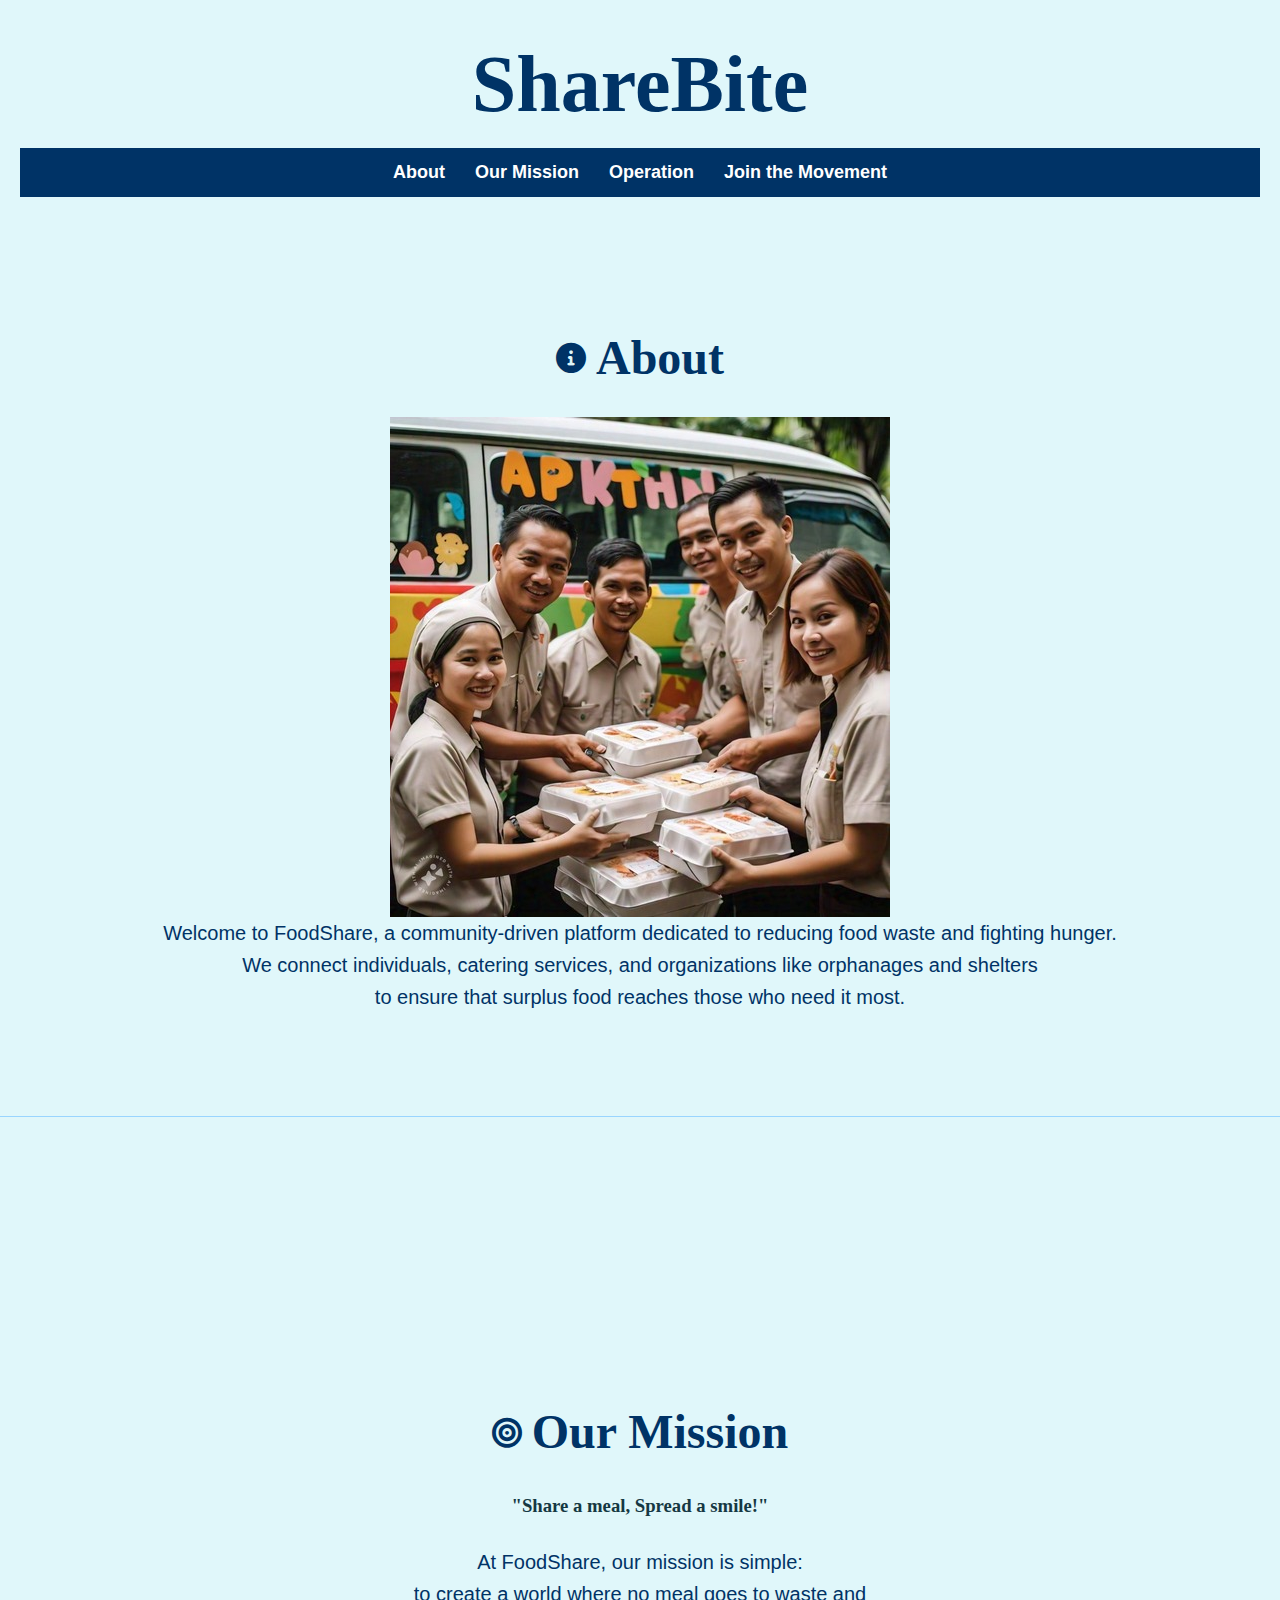
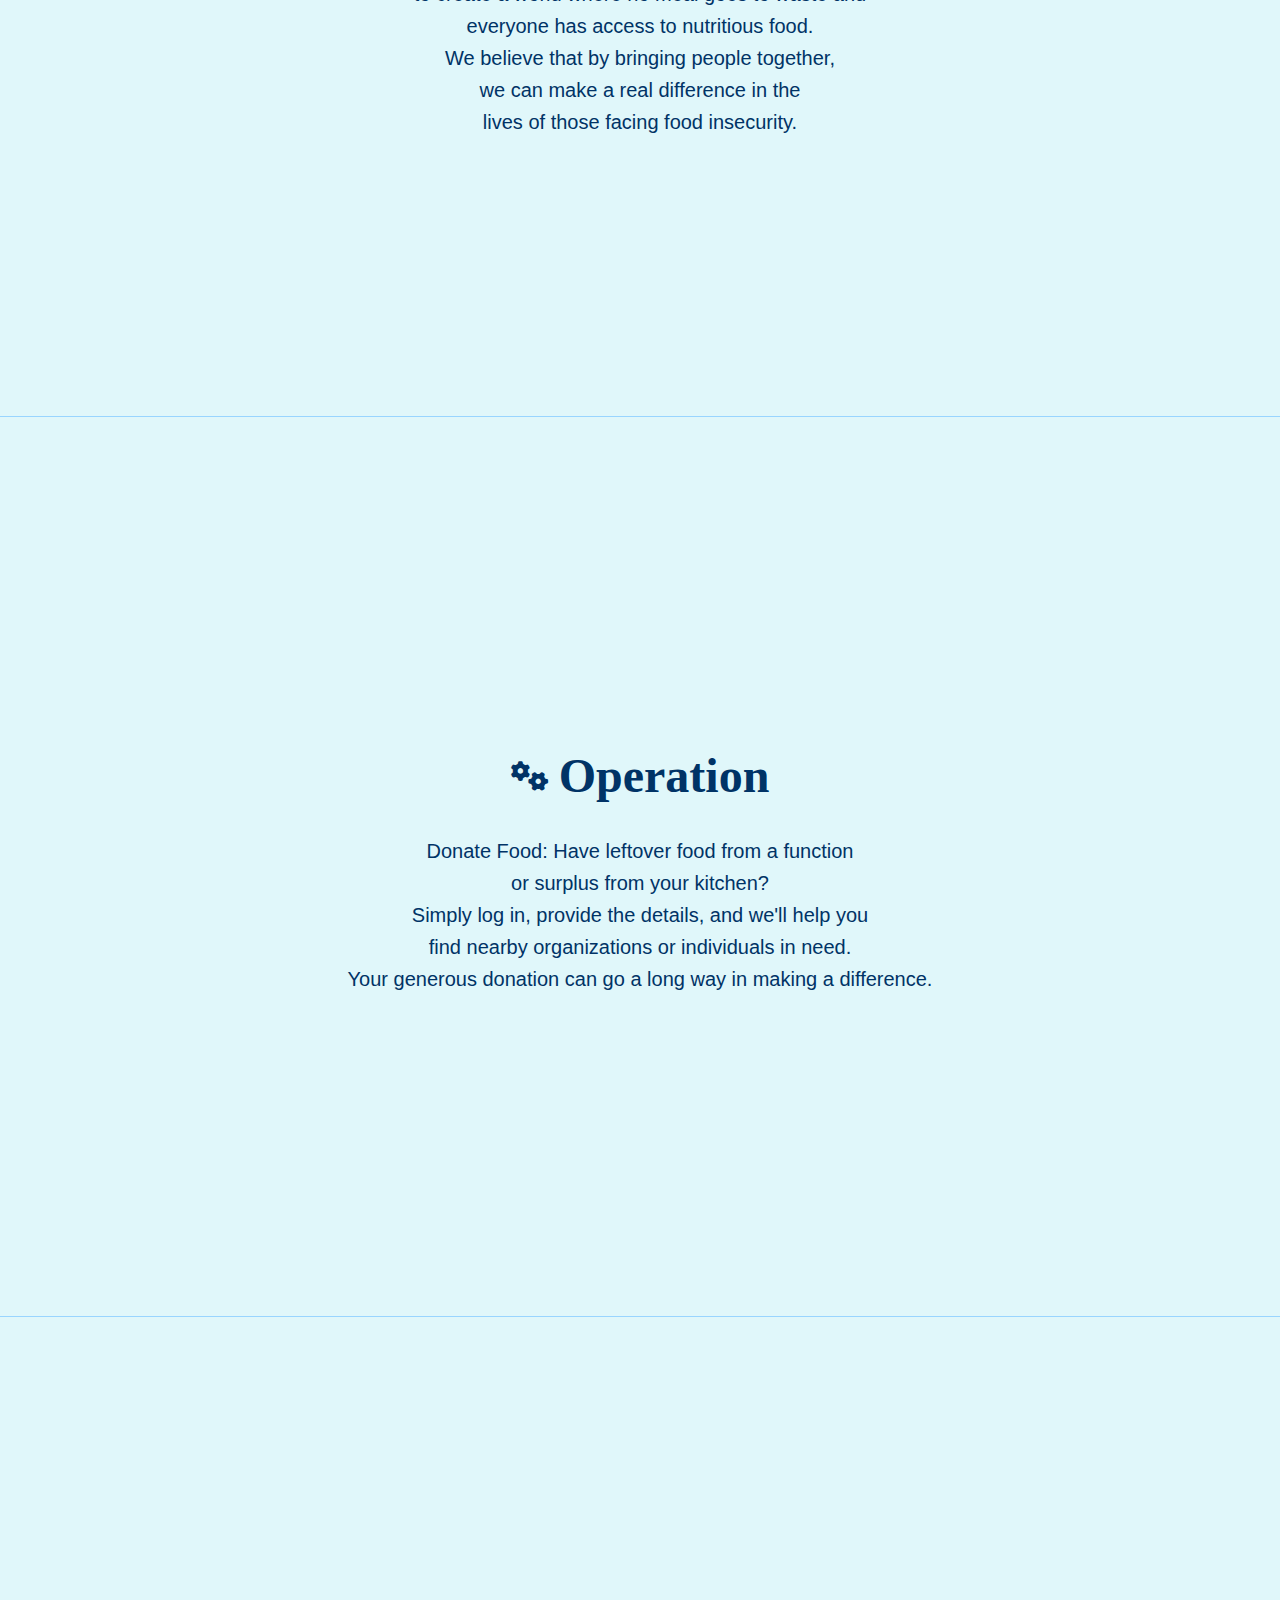
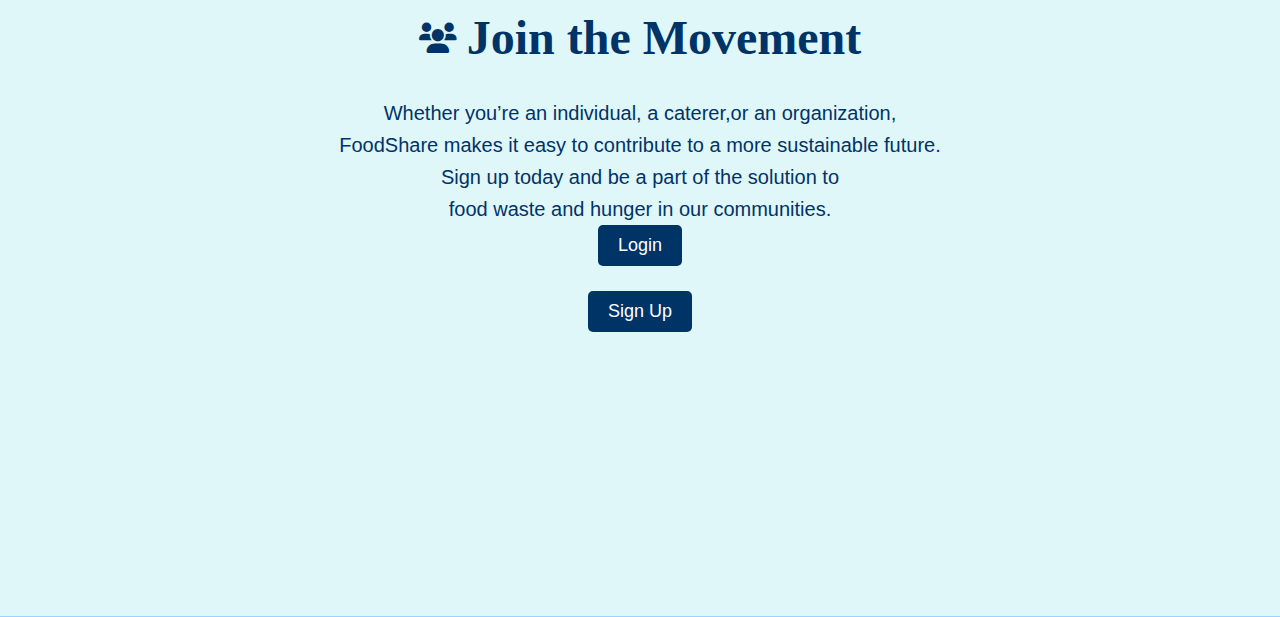
<file: index.html>
<!DOCTYPE html>
<html lang="en">
<head>
    <meta charset="UTF-8">
    <meta name="viewport" content="width=device-width, initial-scale=1.0">
    <title>ShareBite</title>
    <link rel="stylesheet" href="styles.css">
    <!-- Include Font Awesome for icons -->
    <link rel="stylesheet" href="https://cdnjs.cloudflare.com/ajax/libs/font-awesome/6.0.0-beta3/css/all.min.css">
</head>
<body>
    <header>
        <h1>ShareBite</h1>
        <nav>
            <ul>
                <li><a href="about.html">About</a></li>
                <li><a href="#mission">Our Mission</a></li>
                <li><a href="#operation">Operation</a></li>
                <li><a href="#join">Join the Movement</a></li>
            </ul>
        </nav>
    </header>  

    <section id="">
        <h2><i class="icon fas fa-info-circle"></i>About</h2>
        <img src="about-image.jpg" alt="About Image" class="about-img">
        <p>Welcome to FoodShare, a community-driven platform dedicated to reducing food waste and fighting hunger. <br>We connect individuals, catering services, and organizations like orphanages and shelters<br> to ensure that surplus food reaches those who need it most.</p>
    </section>

    <section id="mission">
        <h2><i class="icon fas fa-bullseye"></i>Our Mission</h2>
        <h3 style="color: rgb(21, 56, 67); text-align: center; font-family: 'Pacifico', cursive;">"Share a meal, Spread a smile!"</h3><br>
        <p>At FoodShare, our mission is simple: <br>to create a world where no meal goes to waste and<br> everyone has access to nutritious food.<br> We believe that by bringing people together, <br>we can make a real difference in the <br>lives of those facing food insecurity.
        </p>
    </section>

    <section id="operation">
        <h2><i class="icon fas fa-cogs"></i>Operation</h2>
        <p>Donate Food: Have leftover food from a function <br>or surplus from your kitchen?<br> Simply log in, provide the details, and we'll help you <br>find nearby organizations or individuals in need. <br>Your generous donation can go a long way in making a difference.
        </p>
    </section>

    <section id="join">
        <h2><i class="icon fas fa-users"></i>Join the Movement</h2>
        <p>Whether you’re an individual, a caterer,or an organization,<br> FoodShare makes it easy to contribute to a more sustainable future. <br>Sign up today and be a part of the solution to <br>food waste and hunger in our communities.
        </p>
        <button onclick="window.location.href='login.html'">Login</button>
        <br>
        <button onclick="window.location.href='create-credentials.html'">Sign Up</button>
    </section>
</body>
</html>
</file>
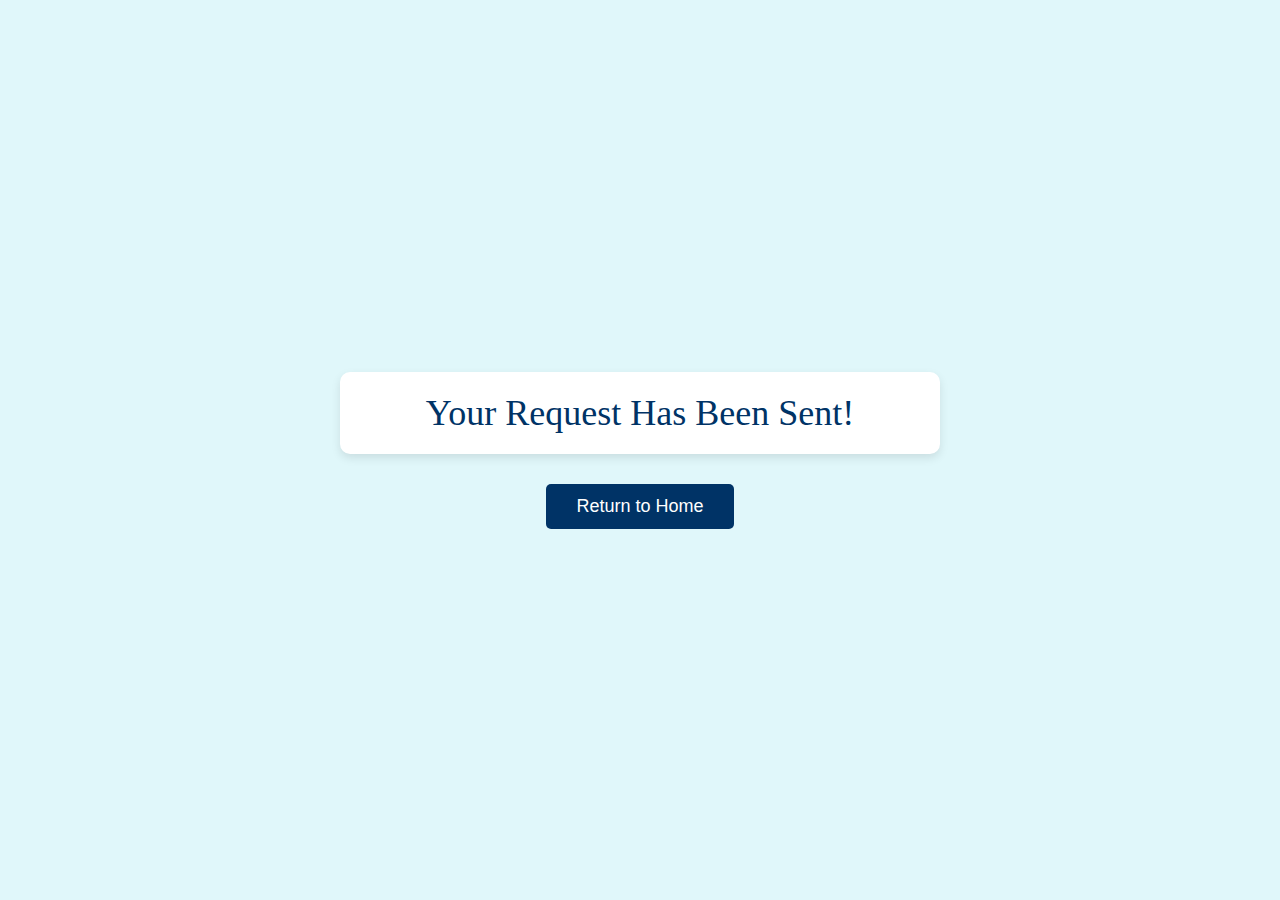
<file: confirm.html>
<!DOCTYPE html>
<html lang="en">
<head>
    <meta charset="UTF-8">
    <meta name="viewport" content="width=device-width, initial-scale=1.0">
    <title>Thank You - ShareBite</title>
    <link rel="stylesheet" href="confirm-styles.css">
</head>
<body>
    <header>Your Request Has Been Sent!</header>
    <button onclick="window.location.href='index.html'">Return to Home</button>
</body>
</html>
</file>
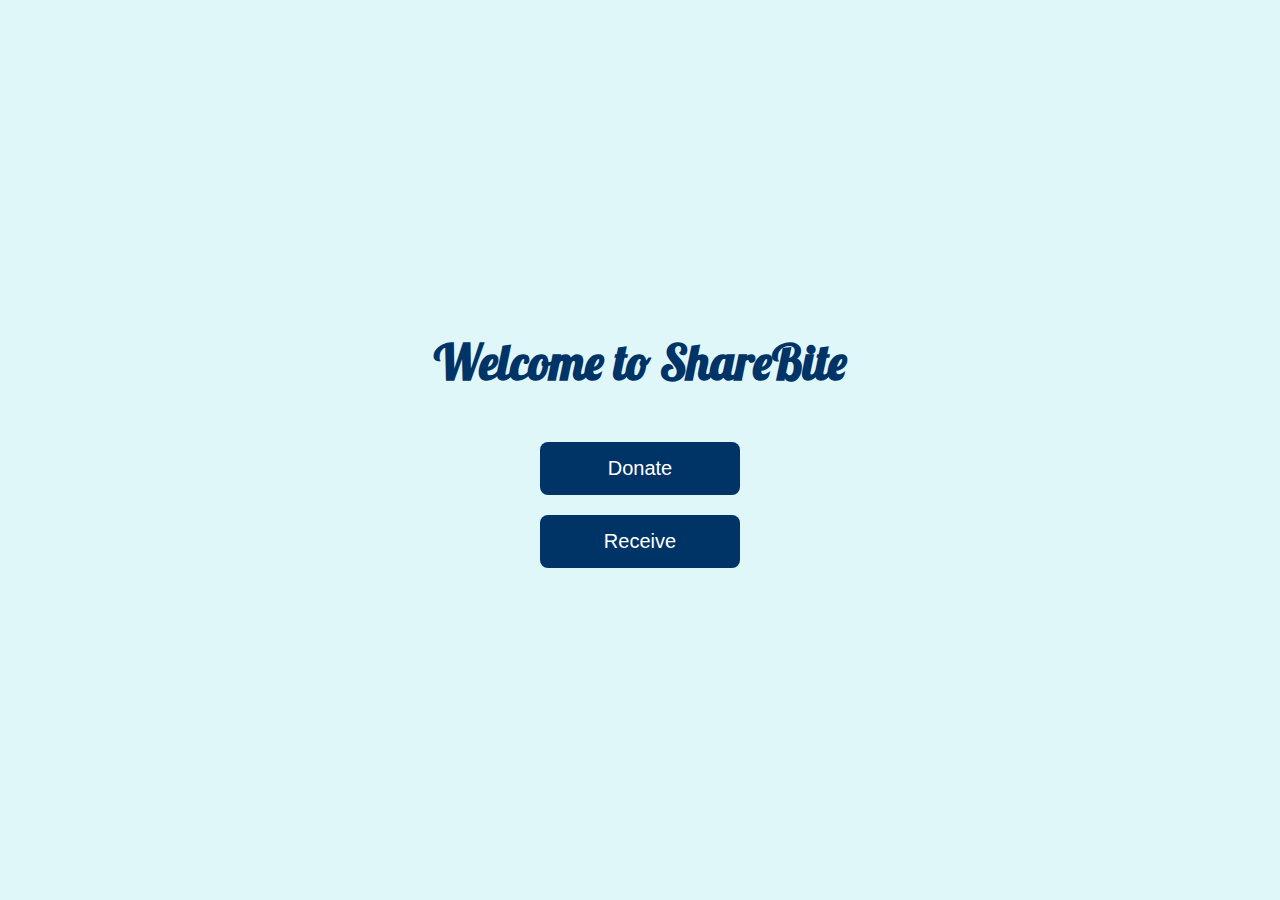
<file: dashboard.html>
<!DOCTYPE html>
<html lang="en">
<head>
    <meta charset="UTF-8">
    <meta name="viewport" content="width=device-width, initial-scale=1.0">
    <title>Dashboard - ShareBite</title>
    <!-- Google Fonts -->
    <link href="https://fonts.googleapis.com/css2?family=Lobster&family=Poppins:wght@400;500;700&display=swap" rel="stylesheet">
    <link rel="stylesheet" href="dashboard-styles.css">
</head>
<body>
    <div class="container">
        <h1>Welcome to ShareBite</h1>
        <button onclick="window.location.href='donate.html'">Donate</button>
        <button onclick="window.location.href='receive.html'">Receive</button>
    </div>
</body>
</html>
</file>
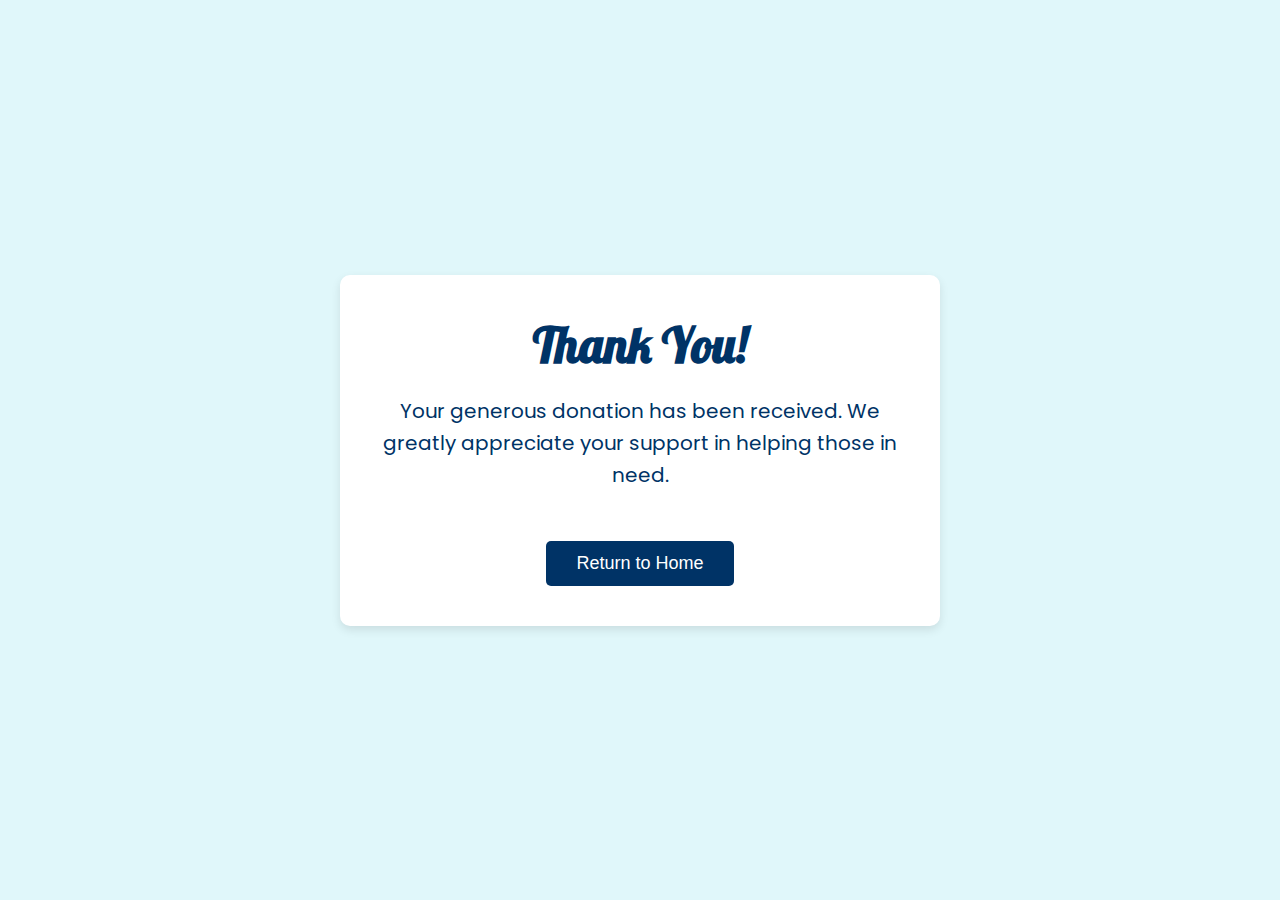
<file: thankyou.html>
<!DOCTYPE html>
<html lang="en">
<head>
    <meta charset="UTF-8">
    <meta name="viewport" content="width=device-width, initial-scale=1.0">
    <title>Thank You - ShareBite</title>
    <!-- Google Fonts -->
    <link href="https://fonts.googleapis.com/css2?family=Lobster&family=Poppins:wght@400;500;700&display=swap" rel="stylesheet">
    <link rel="stylesheet" href="thankyou-styles.css">
</head>
<body>
    <div class="container">
        <h1>Thank You!</h1>
        <p>Your generous donation has been received. We greatly appreciate your support in helping those in need.</p>
        <button onclick="window.location.href='index.html'">Return to Home</button>
    </div>
</body>
</html>
</file>
<file: styles.css>
/* Reset some default browser styles */
* {
    margin: 0;
    padding: 0;
    box-sizing: border-box;
}

/* Style the body */
body {
    font-family: 'Poppins', sans-serif;
    background-color: #e0f7fa; /* Light blue background */
    color: #003366; /* Dark blue text */
    line-height: 1.6;
    scroll-behavior: smooth;
}

/* Style for the header and navigation */
header {
    text-align: center;
    padding: 20px 20px;
    background-color: #e0f7fa;
}

header h1 {
    font-size: 80px; /* Large font for ShareBite */
    font-family: 'Lobster', cursive; /* Different font for headings */
    color: #003366;
}

nav ul {
    list-style: none;
    display: flex;
    justify-content: center;
    background-color: #003366;
    padding: 10px 0;
}

nav ul li {
    margin: 0 15px;
}

nav ul li a {
    color: white;
    text-decoration: none;
    font-size: 18px;
    font-weight: bold;
}

nav ul li a:hover {
    color: #e0f7fa;
}

/* Each section styling */
section {
    min-height: 100vh; /* Each section fits to the screen */
    background-color: #e0f7fa;
    border-bottom: 1px solid #99d5ff;
    box-sizing: border-box;
    padding: 40px;
    display: flex; /* Enable flexbox */
    flex-direction: column; /* Stack children vertically */
    justify-content: center; /* Center children vertically */
    align-items: center; /* Center children horizontally */
}

/* Heading style within sections */
section h2 {
    font-family: 'Lobster', cursive; /* Font for headings */
    font-size: 48px;
    color: #003366;
    margin-bottom: 20px;
    display: flex;
    align-items: center;
    justify-content: center;
}

/* Icons style */
.icon {
    font-size: 30px; /* Adjust icon size */
    color: #003366;
    margin-right: 10px; /* Space between icon and heading text */
}

/* Paragraph styling within sections */
section p {
    font-size: 20px;
    line-height: 1.6;
    text-align: center;
    color: #003366;
}

#home img {
    display: block; /* Ensure it’s treated as a block element */
    max-width: 100%; /* Responsive image width */
    height: auto;
    border-radius: 10px; /* Rounded corners */
    box-shadow: 0 4px 10px rgba(0, 0, 0, 0.1); /* Subtle shadow for depth */
    margin: 20px auto; /* Center image horizontally */
}

/* Image styling in the About section */
#about img {
    display: block; /* Ensure it’s treated as a block element */
    max-width: 100%; /* Responsive image width */
    height: auto;
    border-radius: 10px; /* Rounded corners */
    box-shadow: 0 4px 10px rgba(0, 0, 0, 0.1); /* Subtle shadow for depth */
    margin: 20px auto; /* Center image horizontally */
}

/* Buttons style */
button {
    background-color: #003366; /* Dark blue background for buttons */
    color: white;
    padding: 10px 20px;
    border: none;
    border-radius: 5px;
    font-size: 18px;
    cursor: pointer;
    margin: 10px;
    transition: background-color 0.3s ease;
}

button:hover {
    background-color: #001f4d; /* Slightly darker on hover */
}

/* Specific style for Join the Movement section */
#join {
    text-align: center;
}

#join button {
    margin: 0 10px;
}
</file>
<file: confirm-styles.css>
/* Reset some default browser styles */
* {
    margin: 0;
    padding: 0;
    box-sizing: border-box;
}

/* Style the body */
body {
    font-family: 'Poppins', sans-serif;
    background-color: #e0f7fa; /* Light blue background */
    color: #003366; /* Dark blue text */
    display: flex;
    flex-direction: column;
    justify-content: center;
    align-items: center;
    min-height: 100vh; /* Full viewport height */
    text-align: center;
}

/* Header style */
header {
    background-color: white;
    padding: 20px 30px;
    border-radius: 10px;
    box-shadow: 0 4px 10px rgba(0, 0, 0, 0.1); /* Subtle shadow for depth */
    font-family: 'Lobster', cursive; /* Stylish font for the header */
    font-size: 36px;
    color: #003366;
    margin-bottom: 30px;
    max-width: 600px; /* Responsive max width */
    width: 100%;
}

/* Button style */
button {
    background-color: #003366; /* Dark blue background */
    color: white;
    padding: 12px 30px;
    border: none;
    border-radius: 5px;
    font-size: 18px;
    cursor: pointer;
    transition: background-color 0.3s ease;
}

button:hover {
    background-color: #001f4d; /* Slightly darker on hover */
}
</file>
<file: dashboard-styles.css>
/* Reset some default browser styles */
* {
    margin: 0;
    padding: 0;
    box-sizing: border-box;
}

/* Style the body */
body {
    font-family: 'Poppins', sans-serif;
    background-color: #e0f7fa; /* Light blue background */
    color: #003366; /* Dark blue text */
    display: flex;
    align-items: center;
    justify-content: center;
    height: 100vh; /* Full viewport height */
    text-align: center;
}

/* Style for the container that holds the buttons */
.container {
    display: flex;
    flex-direction: column;
    align-items: center;
    gap: 20px; /* Space between buttons */
}

/* Heading style */
h1 {
    font-family: 'Lobster', cursive; /* Font for headings */
    font-size: 48px;
    color: #003366;
    margin-bottom: 30px;
}

/* Buttons style */
button {
    background-color: #003366; /* Dark blue background for buttons */
    color: white;
    padding: 15px 30px;
    border: none;
    border-radius: 8px;
    font-size: 20px;
    cursor: pointer;
    transition: background-color 0.3s ease;
    width: 200px; /* Fixed width for buttons */
}

button:hover {
    background-color: #001f4d; /* Slightly darker on hover */
}
</file>
<file: thankyou-styles.css>
/* Reset some default browser styles */
* {
    margin: 0;
    padding: 0;
    box-sizing: border-box;
}

/* Style the body */
body {
    font-family: 'Poppins', sans-serif;
    background-color: #e0f7fa; /* Light blue background */
    color: #003366; /* Dark blue text */
    display: flex;
    justify-content: center;
    align-items: center;
    min-height: 100vh; /* Full viewport height */
    text-align: center;
}

/* Container for the thank you message */
.container {
    background-color: white;
    padding: 40px;
    border-radius: 10px;
    box-shadow: 0 4px 10px rgba(0, 0, 0, 0.1); /* Subtle shadow for depth */
    max-width: 600px; /* Responsive max width */
    width: 100%;
}

/* Thank you message styling */
h1 {
    font-family: 'Lobster', cursive; /* Font for headings */
    font-size: 48px;
    color: #003366;
    margin-bottom: 20px;
}

p {
    font-size: 20px;
    color: #003366;
    margin-bottom: 30px;
    line-height: 1.6;
}

/* Button style */
button {
    background-color: #003366; /* Dark blue background */
    color: white;
    padding: 12px 30px;
    border: none;
    border-radius: 5px;
    font-size: 18px;
    cursor: pointer;
    transition: background-color 0.3s ease;
    margin-top: 20px;
}

button:hover {
    background-color: #001f4d; /* Slightly darker on hover */
}
</file>
